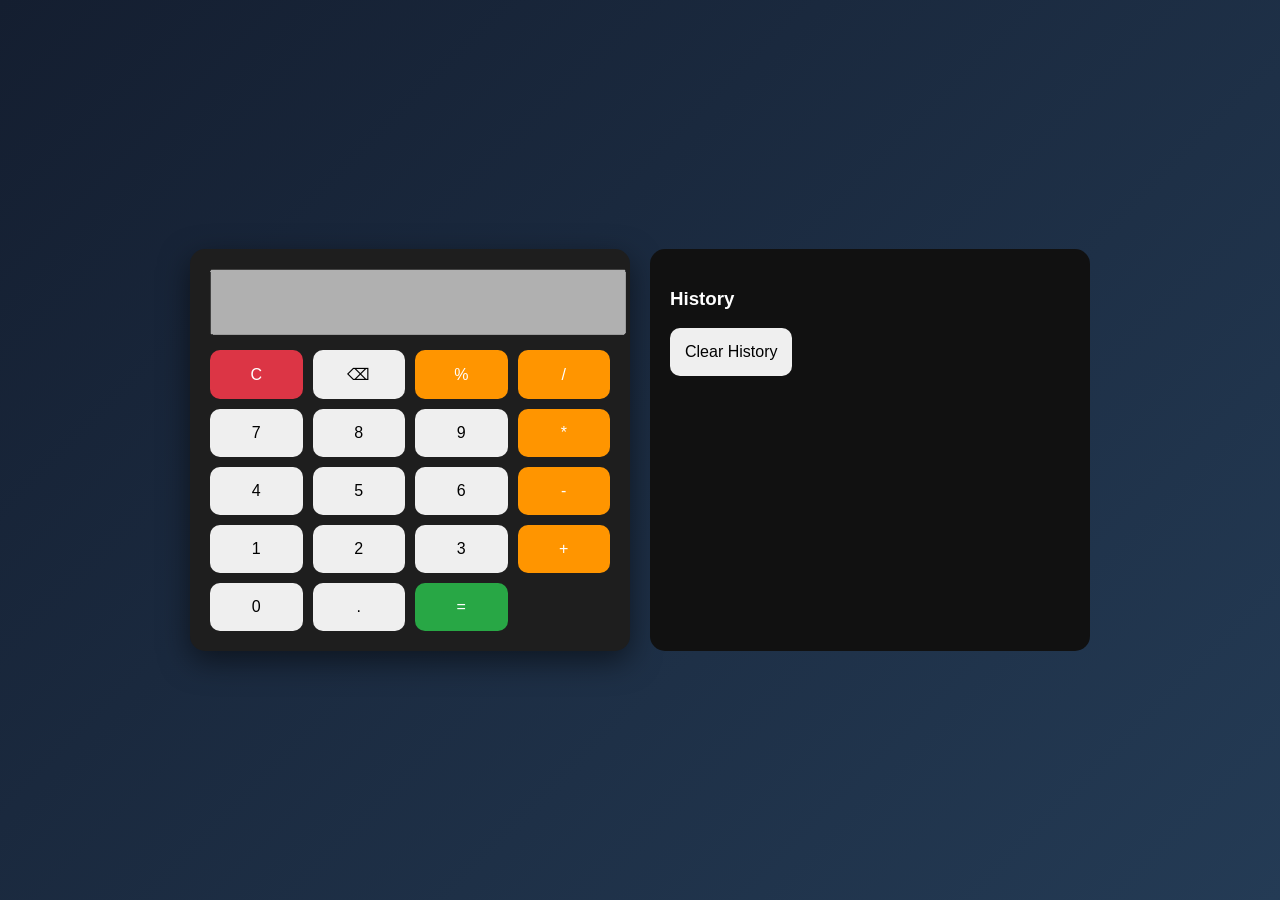
<file: index.html>
<!DOCTYPE html>
<html lang="en">
<head>
<meta charset="UTF-8">
<meta name="viewport" content="width=device-width, initial-scale=1.0">
<title>Professional Calculator</title>
<link rel="stylesheet" href="style.css">
</head>
<body>

<div class="app">
    <div class="calculator">
        <input type="text" id="display" disabled />

        <div class="buttons" id="buttons"></div>
    </div>

    <div class="history-panel">
        <h3>History</h3>
        <div id="history"></div>
        <button id="clearHistory">Clear History</button>
    </div>
</div>

<script src="script.js"></script>
</body>
</html>
</file>
<file: style.css>
body {
    margin: 0;
    font-family: Arial, sans-serif;
    background: linear-gradient(135deg, #141e30, #243b55);
    display: flex;
    justify-content: center;
    align-items: center;
    height: 100vh;
}

.app {
    width: 95%;
    max-width: 900px;
    display: flex;
    gap: 20px;
    flex-wrap: wrap;
}

.calculator {
    flex: 1;
    min-width: 300px;
    background: #1e1e1e;
    padding: 20px;
    border-radius: 15px;
    box-shadow: 0 10px 30px rgba(0,0,0,0.5);
}

#display {
    width: 100%;
    height: 60px;
    font-size: 22px;
    text-align: right;
    margin-bottom: 15px;
    padding-right: 10px;
}

.buttons {
    display: grid;
    grid-template-columns: repeat(4, 1fr);
    gap: 10px;
}

button {
    padding: 15px;
    font-size: 16px;
    border: none;
    border-radius: 10px;
    cursor: pointer;
}

button.operator { background: #ff9500; color: white; }
button.equal { background: #28a745; color: white; }
button.clear { background: #dc3545; color: white; }

.history-panel {
    flex: 1;
    min-width: 250px;
    background: #111;
    color: white;
    padding: 20px;
    border-radius: 15px;
    max-height: 400px;
    overflow-y: auto;
}

#history div {
    margin-bottom: 8px;
    font-size: 14px;
}

@media(max-width: 768px) {
    .app {
        flex-direction: column;
    }
}
</file>
